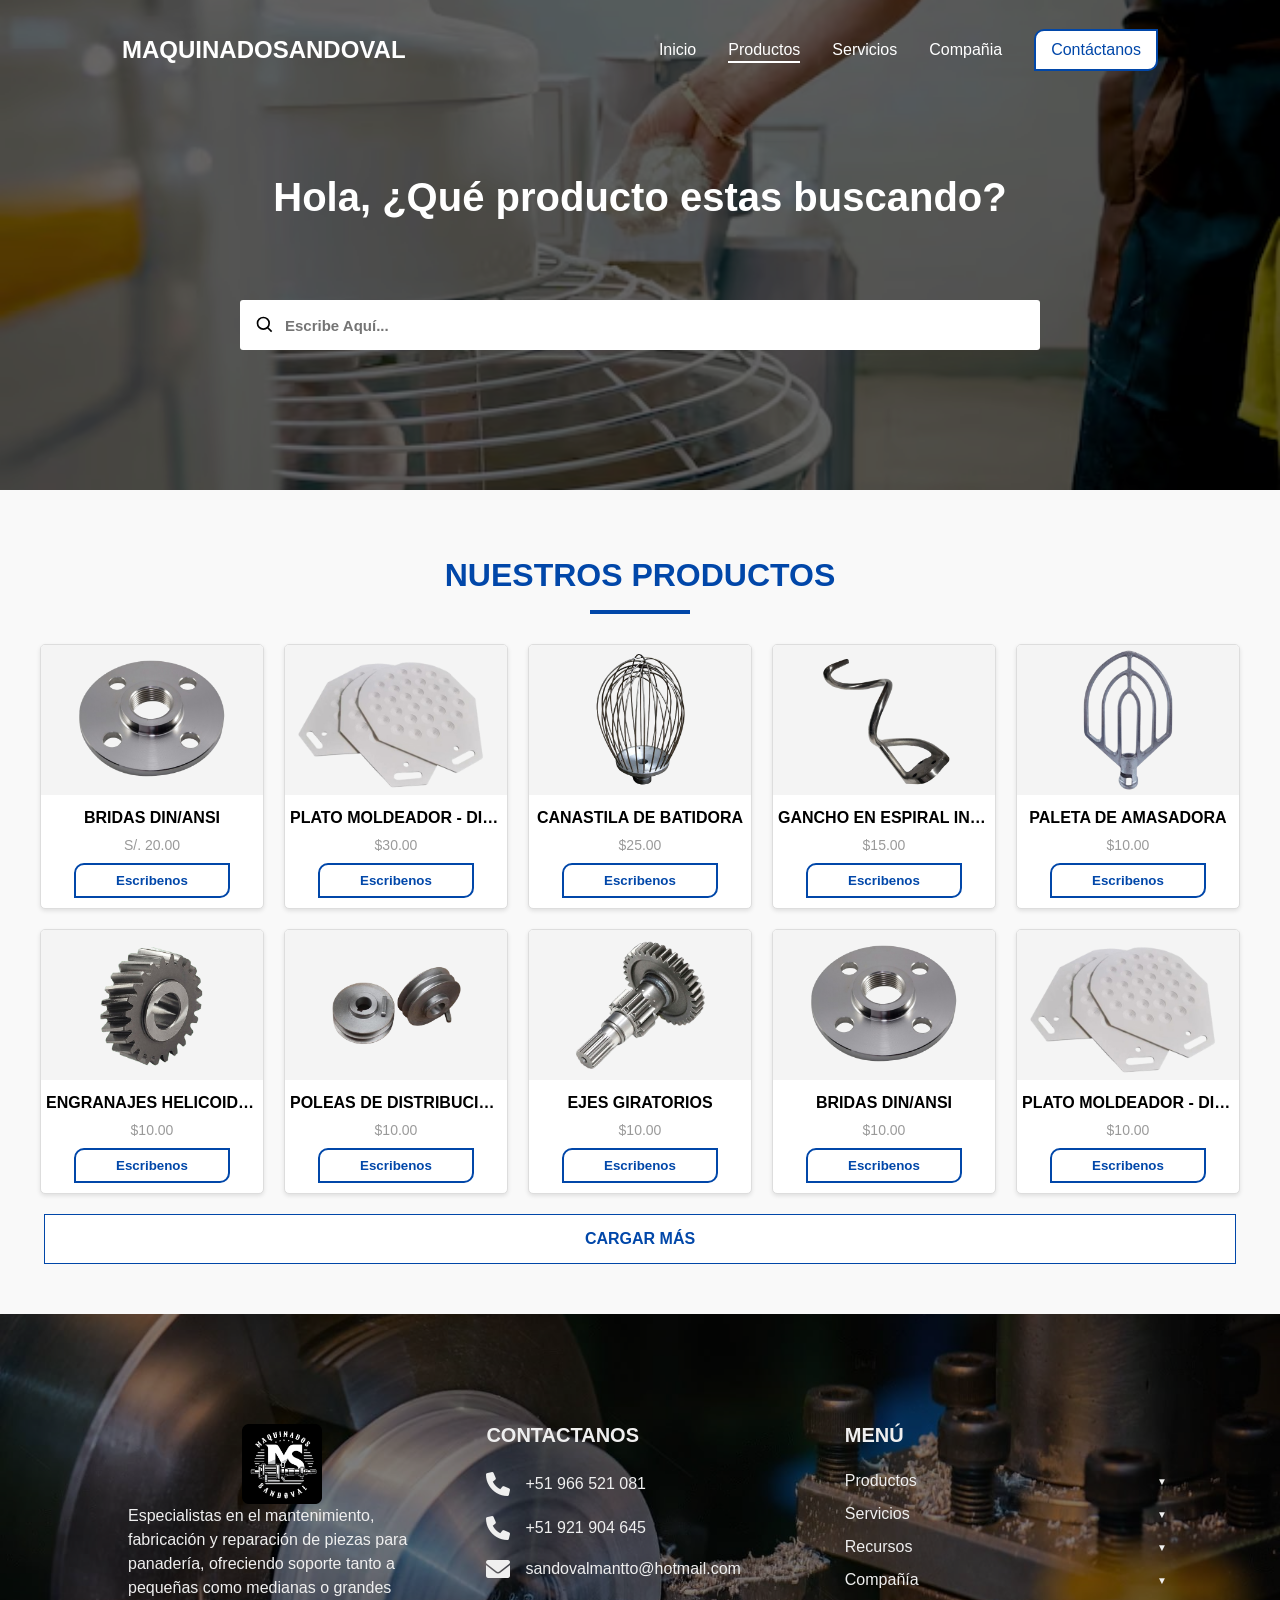
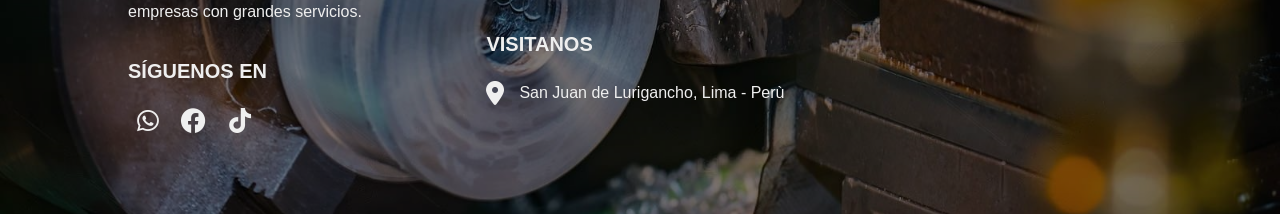
<file: productos.html>
<!DOCTYPE html>
<html lang="es">

<head>
  <meta charset="UTF-8">
  <meta name="viewport" content="width=device-width, initial-scale=1.0">
  <title>Productos | GrupoSandovalPerú</title>
  <link rel="stylesheet" href="https://cdnjs.cloudflare.com/ajax/libs/font-awesome/6.0.0-beta3/css/all.min.css">
  <link rel="stylesheet" href="styles/productos.css">
  <link rel="icon" href="img/MAQUINADOS LOGO.png" type="image/x-icon">
</head>

<body>

  <section class="cta">
    <div class="cta-overlay"></div>

    <header class="header">
      <nav class="navbar">
        <h1 class="logo">MAQUINADOSANDOVAL</h1>
        <label class="labe_maquinado" for="menu_maquinado">
          <svg xmlns="http://www.w3.org/2000/svg" width="35" height="35" fill="currentColor" class="list_icon"
            viewBox="0 0 16 16">
            <path fill-rule="evenodd"
              d="M2.5 12a.5.5 0 0 1 .5-.5h10a.5.5 0 0 1 0 1H3a.5.5 0 0 1-.5-.5zm0-4a.5.5 0 0 1 .5-.5h10a.5.5 0 0 1 0 1H3a.5.5 0 0 1-.5-.5zm0-4a.5.5 0 0 1 .5-.5h10a.5.5 0 0 1 0 1H3a.5.5 0 0 1-.5-.5z" />
          </svg>
        </label>

        <input class="menu_maquinado" type="checkbox" id="menu_maquinado">

        <ul class="ul_links">
          <li class="li_links"><a href="index.html" class="link">Inicio</a></li>
          <li class="li_links"><a href="productos.html" class="link active">Productos</a></li>
          <li class="li_links"><a href="sevicios.html" class="link">Servicios</a></li>
          <li class="li_links"><a href="Compañia.html" class="link">Compañia</a></li>
          <a href="contactanos.html" class="boton-contac">Contáctanos</a>
        </ul>
      </nav>

      <h1 class="sub-tittle">Hola, ¿Qué producto estas buscando?</h1>


      <div class="header-dir">
        <form action="/buscar.html" method="GET" class="search-bar">
          <svg xmlns="http://www.w3.org/2000/svg" viewBox="0 0 24 24" class="search-icon">
            <circle cx="10" cy="10" r="7" stroke="currentColor" stroke-width="2" fill="none" />
            <line x1="15" y1="15" x2="20" y2="20" stroke="currentColor" stroke-width="2" />
          </svg>
          </button>
          <input type="text" name="q" placeholder="Escribe Aquí..." class="search-input" />
        </form>
      </div>
    </header>
  </section>

  <div class="personal-txt">

    <h2>Nuestros Productos</h2>
    <hr>

  </div>

  <section class="products">
    <div class="product-grid">
      <div class="product-card">
        <img src="img/img1.png" alt="Producto 1" />
        <h3>Bridas DIN/ANSI</h3>
        <p class="price">S/. 20.00</p>
        <a href="contactanos.html"><button class="product-btn">Escribenos</button></a>
      </div>
      <div class="product-card">
        <img src="img/img2.png" alt="Producto 2" />
        <h3>Plato Moldeador - Divisora</h3>
        <p class="price">$30.00</p>
        <a href="contactanos.html"><button class="product-btn">Escribenos</button></a>
      </div>
      <div class="product-card">
        <img src="img/img3.png" alt="Producto 3" />
        <h3>Canastila de Batidora</h3>
        <p class="price">$25.00</p>
        <a href="contactanos.html"><button class="product-btn">Escribenos</button></a>
      </div>
      <div class="product-card">
        <img src="img/img4.png" alt="Producto 4" />
        <h3>Gancho en Espiral Inoxidable</h3>
        <p class="price">$15.00</p>
        <a href="contactanos.html"><button class="product-btn">Escribenos</button></a>
      </div>
      <div class="product-card">
        <img src="img/img5.png" alt="Producto 5" />
        <h3>Paleta de Amasadora</h3>
        <p class="price">$10.00</p>
        <a href="contactanos.html"><button class="product-btn">Escribenos</button></a>
      </div>
      <div class="product-card">
        <img src="img/img6.png" alt="Producto 5" />
        <h3>Engranajes Helicoidales Metricos</h3>
        <p class="price">$10.00</p>
        <a href="contactanos.html"><button class="product-btn">Escribenos</button></a>
      </div>
      <div class="product-card">
        <img src="img/img7.png" alt="Producto 5" />
        <h3>Poleas de distribucion</h3>
        <p class="price">$10.00</p>
        <a href="contactanos.html"><button class="product-btn">Escribenos</button></a>
      </div>
      <div class="product-card">
        <img src="img/img8.png" alt="Producto 5" />
        <h3>Ejes Giratorios</h3>
        <p class="price">$10.00</p>
        <a href="contactanos.html"><button class="product-btn">Escribenos</button></a>
      </div>
      <div class="product-card">
        <img src="img/img1.png" alt="Producto 5" />
        <h3>Bridas DIN/ANSI</h3>
        <p class="price">$10.00</p>
        <a href="contactanos.html"><button class="product-btn">Escribenos</button></a>
      </div>
      <div class="product-card">
        <img src="img/img2.png" alt="Producto 5" />
        <h3>Plato Moldeador - Divisora</h3>
        <p class="price">$10.00</p>
        <a href="contactanos.html"><button class="product-btn">Escribenos</button></a>
      </div>
      <div class="product-card">
        <img src="img/img2.png" alt="Producto 5" />
        <h3>PRODUCTO 5</h3>
        <p class="price">$10.00</p>
        <a href="contactanos.html"><button class="product-btn">Escribenos</button></a>
      </div>
      <div class="product-card">
        <img src="img/img2.png" alt="Producto 5" />
        <h3>PRODUCTO 5</h3>
        <p class="price">$10.00</p>
        <a href="contactanos.html"><button class="product-btn">Escribenos</button></a>
      </div>
      <div class="product-card">
        <img src="img/img2.png" alt="Producto 5" />
        <h3>PRODUCTO 5</h3>
        <p class="price">$10.00</p>
        <a href="contactanos.html"><button class="product-btn">Escribenos</button></a>
      </div>
      <div class="product-card">
        <img src="img/img2.png" alt="Producto 5" />
        <h3>PRODUCTO 5</h3>
        <p class="price">$10.00</p>
        <a href="contactanos.html"><button class="product-btn">Escribenos</button></a>
      </div>
      <div class="product-card">
        <img src="img/img2.png" alt="Producto 5" />
        <h3>PRODUCTO 5</h3>
        <p class="price">$10.00</p>
        <a href="contactanos.html"><button class="product-btn">Escribenos</button></a>
      </div>
      <div class="product-card">
        <img src="img/img2.png" alt="Producto 5" />
        <h3>PRODUCTO 5</h3>
        <p class="price">$10.00</p>
        <a href="contactanos.html"><button class="product-btn">Escribenos</button></a>
      </div>
      <div class="product-card">
        <img src="img/img2.png" alt="Producto 5" />
        <h3>PRODUCTO 5</h3>
        <p class="price">$10.00</p>
        <a href="contactanos.html"><button class="product-btn">Escribenos</button></a>
      </div>
      <div class="product-card">
        <img src="img/img2.png" alt="Producto 5" />
        <h3>PRODUCTO 5</h3>
        <p class="price">$10.00</p>
        <a href="contactanos.html"><button class="product-btn">Escribenos</button></a>
      </div>
      <div class="product-card">
        <img src="img/img2.png" alt="Producto 5" />
        <h3>PRODUCTO 5</h3>
        <p class="price">$10.00</p>
        <a href="contactanos.html"><button class="product-btn">Escribenos</button></a>
      </div>
      <div class="product-card">
        <img src="img/img2.png" alt="Producto 5" />
        <h3>PRODUCTO 5</h3>
        <p class="price">$10.00</p>
        <a href="contactanos.html"><button class="product-btn">Escribenos</button></a>
      </div>
      <div class="product-card">
        <img src="img/img2.png" alt="Producto 5" />
        <h3>PRODUCTO 5</h3>
        <p class="price">$10.00</p>
        <a href="contactanos.html"><button class="product-btn">Escribenos</button></a>
      </div>
      <div class="product-card">
        <img src="img/img2.png" alt="Producto 5" />
        <h3>PRODUCTO 5</h3>
        <p class="price">$10.00</p>
        <a href="contactanos.html"><button class="product-btn">Escribenos</button></a>
      </div>
      <div class="product-card">
        <img src="img/img2.png" alt="Producto 5" />
        <h3>PRODUCTO 5</h3>
        <p class="price">$10.00</p>
        <a href="contactanos.html"><button class="product-btn">Escribenos</button></a>
      </div>
      <div class="product-card">
        <img src="img/img2.png" alt="Producto 5" />
        <h3>PRODUCTO 5</h3>
        <p class="price">$10.00</p>
        <a href="contactanos.html"><button class="product-btn">Escribenos</button></a>
      </div>
      <div class="product-card">
        <img src="img/img2.png" alt="Producto 5" />
        <h3>PRODUCTO 5</h3>
        <p class="price">$10.00</p>
        <a href="contactanos.html"><button class="product-btn">Escribenos</button></a>
      </div>
      <div class="product-card">
        <img src="img/img2.png" alt="Producto 5" />
        <h3>PRODUCTO 5</h3>
        <p class="price">$10.00</p>
        <a href="contactanos.html"><button class="product-btn">Escribenos</button></a>
      </div>
      <div class="product-card">
        <img src="img/img2.png" alt="Producto 5" />
        <h3>PRODUCTO 5</h3>
        <p class="price">$10.00</p>
        <a href="contactanos.html"><button class="product-btn">Escribenos</button></a>
      </div>
      <div class="product-card">
        <img src="img/img2.png" alt="Producto 5" />
        <h3>PRODUCTO 5</h3>
        <p class="price">$10.00</p>
        <a href="contactanos.html"><button class="product-btn">Escribenos</button></a>
      </div>
      <div class="product-card">
        <img src="img/img2.png" alt="Producto 5" />
        <h3>PRODUCTO 5</h3>
        <p class="price">$10.00</p>
        <a href="contactanos.html"><button class="product-btn">Escribenos</button></a>
      </div>
      <div class="product-card">
        <img src="img/img2.png" alt="Producto 5" />
        <h3>PRODUCTO 5</h3>
        <p class="price">$10.00</p>
        <a href="contactanos.html"><button class="product-btn">Escribenos</button></a>
      </div>
    </div>
    <button id="loadMoreBtn" class="load-more">Cargar Más</button>
  </section>


  <footer
    style="background: url(img/Qq5Ym0VVVIi3F0szWEUZ6-transformed.jpeg) no-repeat center center; background-size: cover;">
    <div class="container-center">
      <div class="left">
        <div style="width: 100%; text-align: center;">
          <img src="img/MAQUINADOS LOGO.png" alt="Logo"
            style="max-width: 80px; display: inline-block; vertical-align: middle;">
        </div>
        <p style="font-family: Arial; font-size: 16px; line-height: 1.5;">Especialistas en el mantenimiento, fabricación
          y reparación de piezas para panadería,
          ofreciendo soporte tanto a pequeñas como medianas o grandes empresas con grandes servicios.</p> <br> <br>
        <h1>SÍGUENOS EN</h1>
        <div class="social-icons">
          <a href="https://wa.me/51966521081" target="_blank" rel="noopener noreferrer"><i
              class="fab fa-whatsapp fa-2x"></i></a>
          <a href="https://www.facebook.com/maquinados.sandoval" target="_blank" rel="noopener noreferrer"><i
              class="fab fa-facebook fa-2x"></i></a>
          <a href="#"><i class="fab fa-tiktok fa-2x"></i></a>
        </div>
      </div>
      <div class="center">
        <h1>CONTACTANOS</h1>
        <div class="contact-info">
          <div class="contact-item">
            <i class="fas fa-phone fa-2x"></i>
            <span>+51 966 521 081</span>
          </div>
          <div class="contact-item">
            <i class="fas fa-phone fa-2x"></i>
            <span>+51 921 904 645</span>
          </div>
          <div class="contact-item">
            <i style="margin-top: -35px;" class="fas fa-envelope fa-2x"></i>
            <span style="margin-bottom: 35px;">sandovalmantto@hotmail.com</span>
          </div>
        </div>
        <h1>VISITANOS</h1>
        <div class="visit-info">
          <i class="fas fa-map-marker-alt fa-2x"></i>
          <span>San Juan de Lurigancho, Lima - Perù</span>
        </div>
      </div>
      <div class="right">
        <h1>MENÚ</h1>
        <div class="menu">
          <a href="productos.html">Productos</a>
          <a href="sevicios.html">Servicios</a>
          <a href="contactanos.html">Recursos</a>
          <a href="Compañia.html">Compañía</a>
        </div>
      </div>
    </div>
  </footer>

  <script>
    // Configuracion de Buscador
    document.addEventListener("DOMContentLoaded", () => {
      const searchInput = document.querySelector(".search-input");
      const productCards = document.querySelectorAll(".product-card");

      // Evento para filtrar productos al escribir en el campo de búsqueda
      searchInput.addEventListener("input", () => {
        const query = searchInput.value.toLowerCase(); // Convertir la búsqueda a minúsculas
        productCards.forEach((card) => {
          const productName = card.querySelector("h3").textContent.toLowerCase(); // Nombre del producto
          const productPrice = card.querySelector(".price").textContent.toLowerCase(); // Precio del producto

          // Mostrar/ocultar tarjeta según coincidencia con el nombre o precio
          if (productName.includes(query) || productPrice.includes(query)) {
            card.style.display = "block";
          } else {
            card.style.display = "none";
          }
        });
      });
    });


    // Configuracion de boton "Cargar Mas"

    document.addEventListener("DOMContentLoaded", () => {
      const productCards = document.querySelectorAll(".product-card");
      const loadMoreBtn = document.getElementById("loadMoreBtn");

      let visibleRows = 2; // Cantidad inicial de filas visibles
      const cardsPerRow = 5; // Cantidad de tarjetas por fila

      // Ocultar todas las tarjetas excepto las primeras `visibleRows * cardsPerRow`
      const updateVisibleCards = () => {
        productCards.forEach((card, index) => {
          if (index < visibleRows * cardsPerRow) {
            card.style.display = "block";
          } else {
            card.style.display = "none";
          }
        });

        // Si no hay más tarjetas para mostrar, ocultar el botón
        if (visibleRows * cardsPerRow >= productCards.length) {
          loadMoreBtn.style.display = "none";
        }
      };

      // Evento del botón para cargar más filas
      loadMoreBtn.addEventListener("click", () => {
        visibleRows += 2; // Incrementar filas visibles en 2
        updateVisibleCards();
      });

      // Actualizar visibilidad inicial
      updateVisibleCards();
    });

  </script>

</body>

</html>
</file>
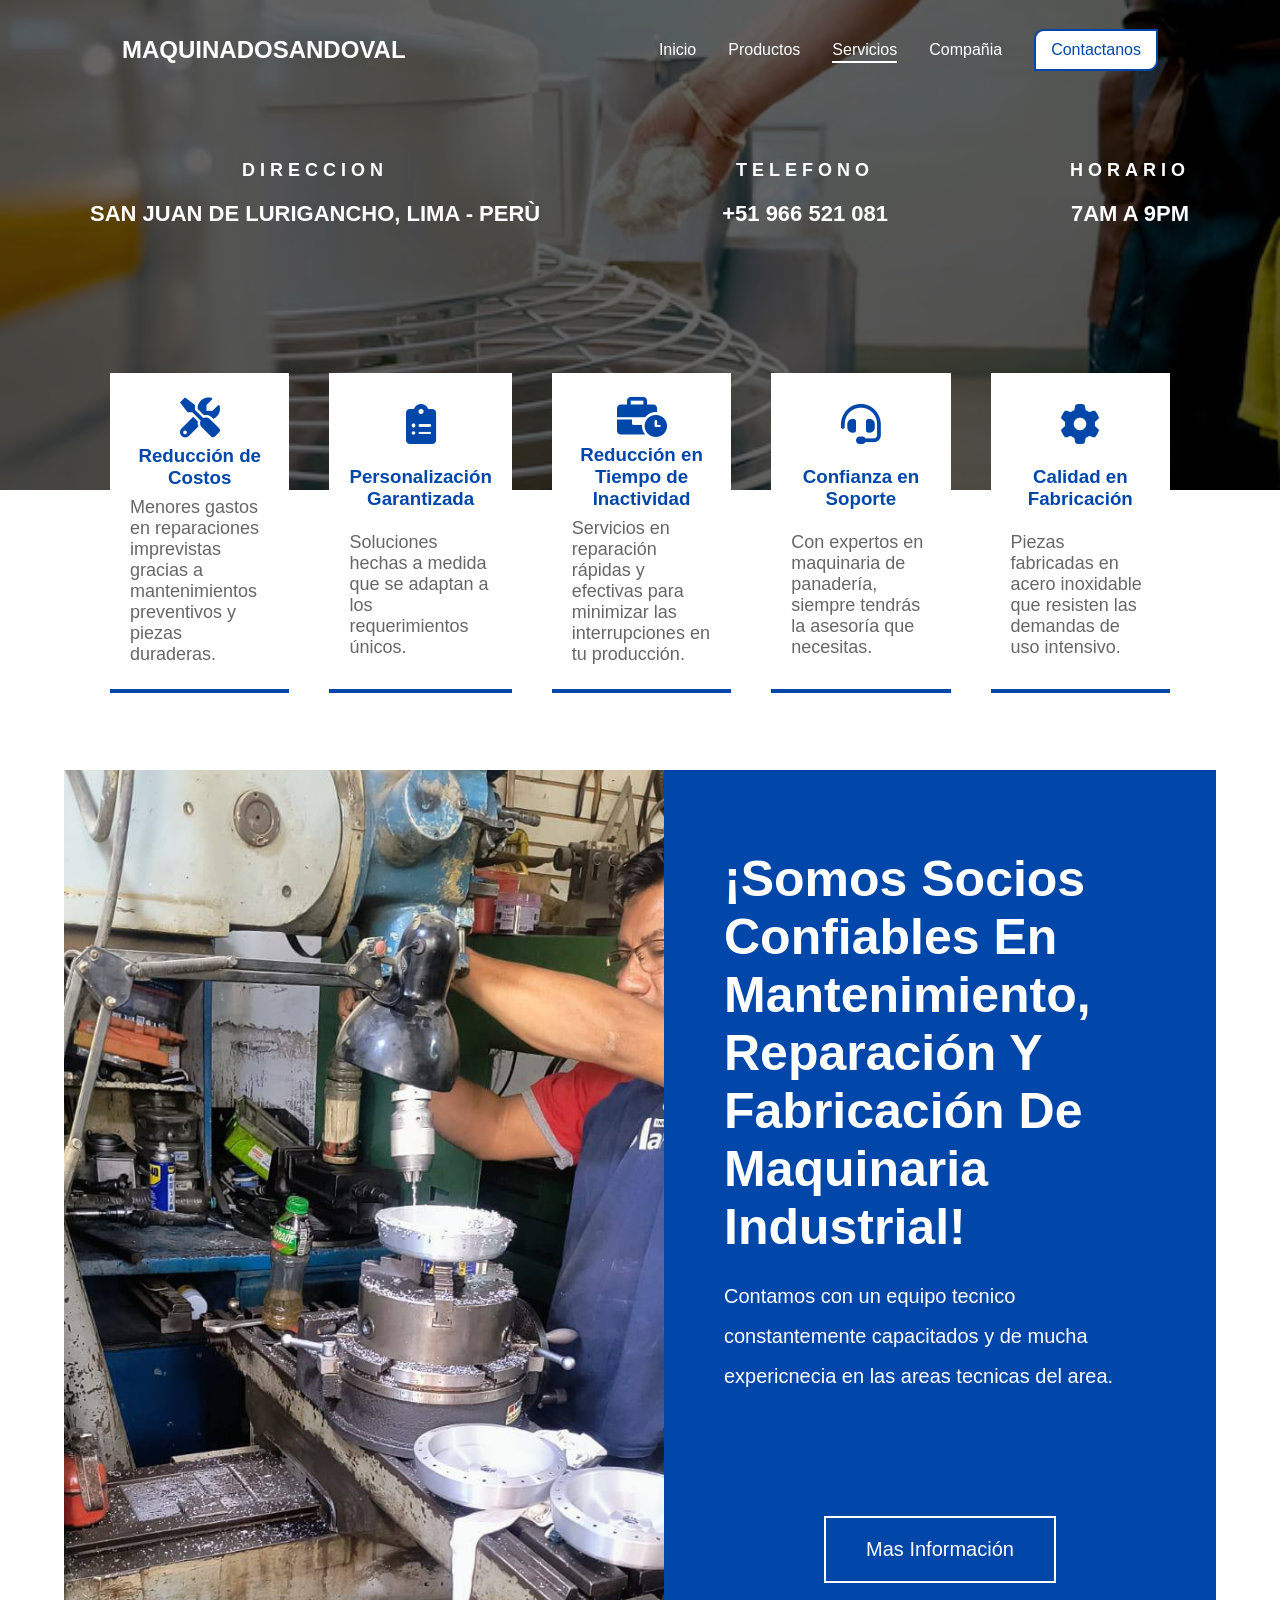
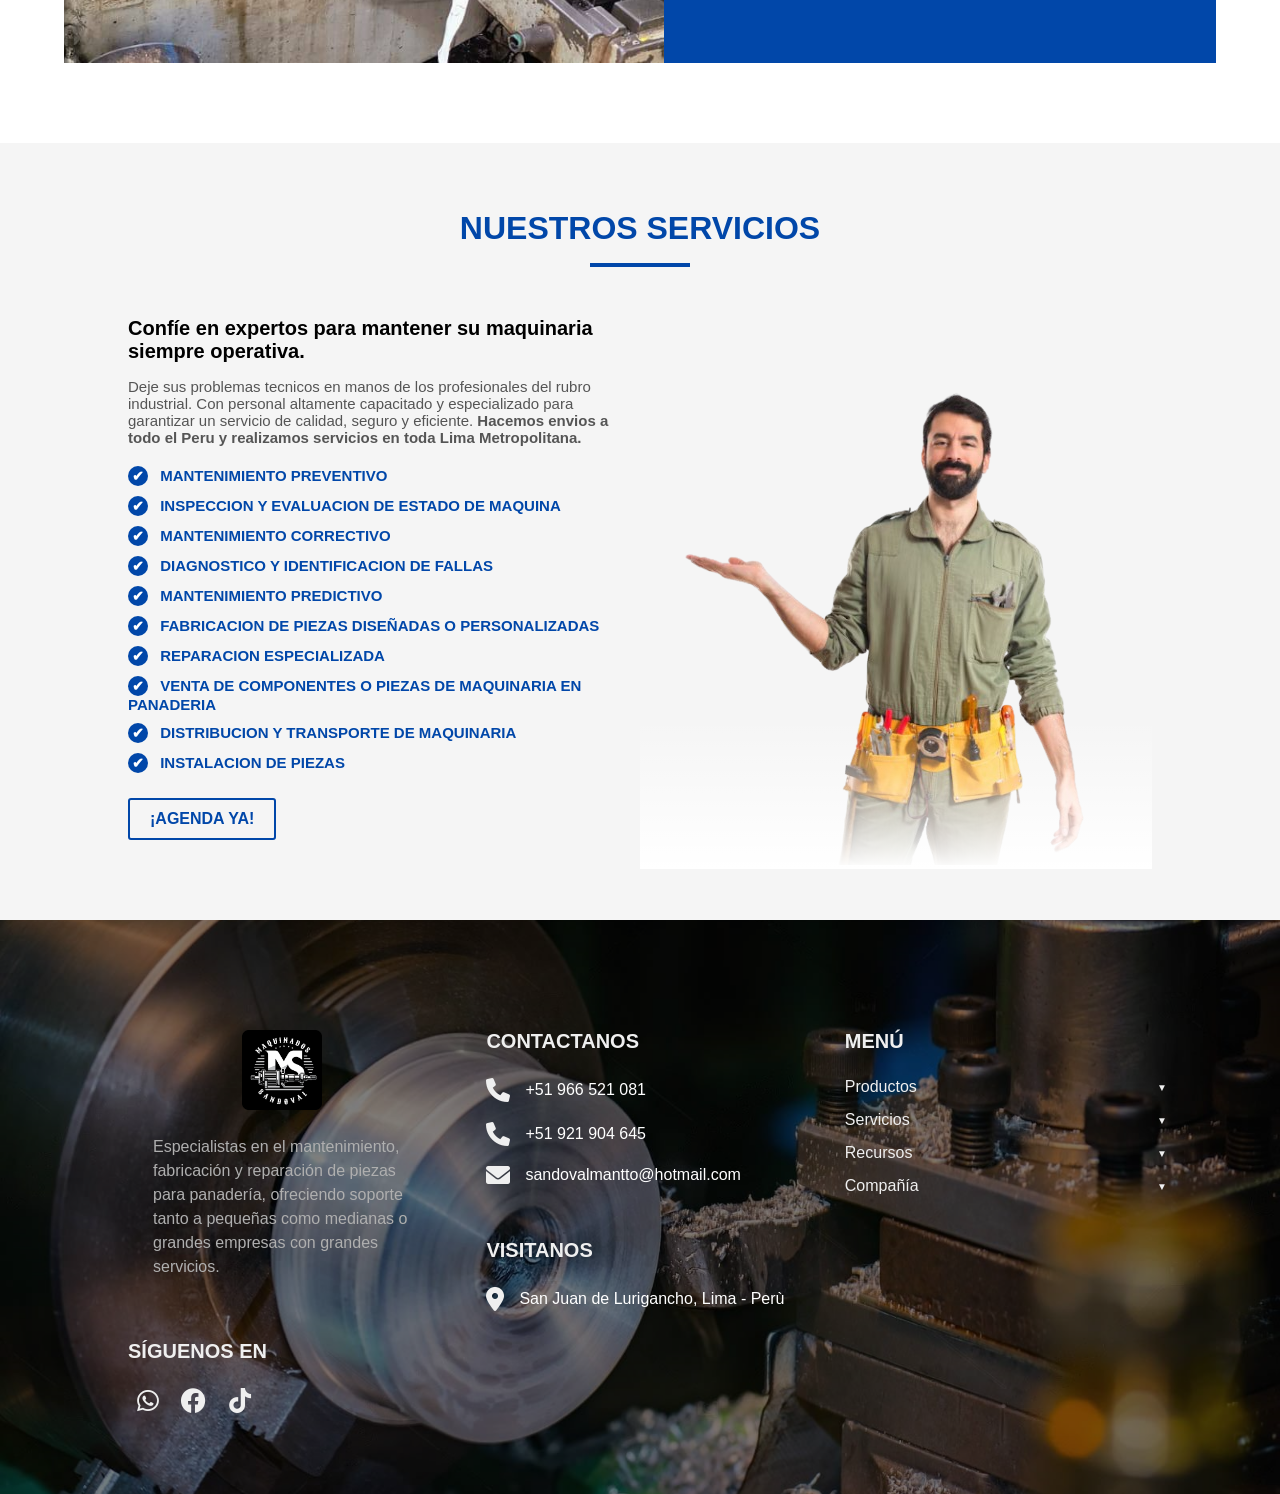
<file: sevicios.html>
<!DOCTYPE html>
<html lang="es">

<head>
  <meta charset="UTF-8">
  <meta name="viewport" content="width=device-width, initial-scale=1.0">
  <title>Servicios | GrupoSandovalPerú</title>
  <link rel="stylesheet" href="https://cdnjs.cloudflare.com/ajax/libs/font-awesome/6.0.0-beta3/css/all.min.css">
  <link rel="stylesheet" href="styles/servicios.css">
  <link rel="icon" href="img/MAQUINADOS LOGO.png" type="image/x-icon">
</head>

<body>
  <section class="cta">
    <div class="cta-overlay"></div>
    <header class="header">
      <nav class="navbar">
        <h1 class="logo">MAQUINADOSANDOVAL</h1>

        <label class="labe_maquinado" for="menu_maquinado">
          <svg xmlns="http://www.w3.org/2000/svg" width="35" height="35" fill="currentColor" class="list_icon"
            viewBox="0 0 16 16">
            <path fill-rule="evenodd"
              d="M2.5 12a.5.5 0 0 1 .5-.5h10a.5.5 0 0 1 0 1H3a.5.5 0 0 1-.5-.5zm0-4a.5.5 0 0 1 .5-.5h10a.5.5 0 0 1 0 1H3a.5.5 0 0 1-.5-.5zm0-4a.5.5 0 0 1 .5-.5h10a.5.5 0 0 1 0 1H3a.5.5 0 0 1-.5-.5z" />
          </svg>
        </label>

        <input class="menu_maquinado" type="checkbox" name="" id="menu_maquinado">

        <ul class="ul_links">
          <li class="li_links">
            <a href="index.html" class="link">Inicio</a>
          </li>
          <li class="li_links">
            <a href="productos.html" class="link">Productos</a>
          </li>
          <li class="li_links">
            <a href="sevicios.html" class="link active">Servicios</a>
          </li>
          <li class="li_links">
            <a href="Compañia.html" class="link">Compañia</a>
          </li>
          <a href="contactanos.html" class="boton-contac">Contactanos</a>
        </ul>
      </nav>
      <div class="header-dir">
        <div style="text-transform: uppercase;" class="dir">
          <h3 style="letter-spacing: 5px;">Direccion</h3>
          <p>San Juan de Lurigancho, Lima - Perù</p>
        </div>
        <div style="text-transform: uppercase;" class="dir">
          <h3 style="letter-spacing: 5px;">Telefono</h3>
          <p>+51 966 521 081</p>
        </div>
        <div style="text-transform: uppercase;" class="dir">
          <h3 style="letter-spacing: 5px;">Horario</h3>
          <p>7am a 9pm</p>
        </div>
      </div>

      <div class="target-1">
        <div class="card1">
          <i class="fas fa-tools" style="font-size: 40px; color: #0147a9;"></i>
          <h3>Reducción de Costos</h3>
          <p>Menores gastos en reparaciones imprevistas gracias a mantenimientos preventivos y piezas duraderas.</p>
        </div>

        <div class="card1">
          <i class="fa-solid fa-clipboard-list" style="font-size: 40px; color: #0147a9;"></i>
          <h3>Personalización Garantizada</h3>
          <p>Soluciones hechas a medida que se adaptan a los requerimientos únicos.</p>
        </div>

        <div class="card1">
          <i class="fa-solid fa-business-time" style="font-size: 40px; color: #0147a9;"></i>
          <h3>Reducción en Tiempo de Inactividad</h3>
          <p>Servicios en reparación rápidas y efectivas para minimizar las interrupciones en tu producción.</p>
        </div>

        <div class="card1">
          <i class="fas fa-headset" style="font-size: 40px; color: #0147a9;"></i>
          <h3>Confianza en Soporte</h3>
          <p>Con expertos en maquinaria de panadería, siempre tendrás la asesoría que necesitas.</p>
        </div>

        <div class="card1">
          <i class="fas fa-cog fa-spin" style="font-size: 40px; color: #0147a9;"></i>
          <h3>Calidad en Fabricación</h3>
          <p>Piezas fabricadas en acero inoxidable que resisten las demandas de uso intensivo.</p>
        </div>
      </div>

    </header>
  </section>

  <section class="personal container">

    <div class="etiquet">
      <div class="img-eti">
        <img src="img/trabajador.jpg">
      </div>
      <div class="tex">
        <h1>¡somos socios confiables en mantenimiento, reparación y fabricación de maquinaria industrial!</h1>
        <p>Contamos con un equipo tecnico constantemente capacitados y de mucha expericnecia en las areas tecnicas del
          area.</p>
        <a href="contactanos.html"><button>Mas Información</button></a>
      </div>
    </div>
  </section>

  <section class="service">

    <div class="personal-tittle">

      <h2>Nuestros Servicios</h2>
      <hr>

    </div>

    <div class="servicios-section">
      <div class="servicios-texto">
        <h3>Confíe en expertos para mantener su maquinaria siempre operativa.</h3>
        <p>Deje sus problemas tecnicos en manos de los profesionales del rubro industrial. Con personal altamente
          capacitado y especializado para garantizar un servicio de calidad, seguro y eficiente.
          <strong>Hacemos envios a todo el Peru y realizamos servicios en toda Lima Metropolitana.</strong>
        </p>

        <ul>
          <li><span class="check-circle"></span> Mantenimiento Preventivo</li>
          <li><span class="check-circle"></span> Inspeccion y Evaluacion de Estado de Maquina</li>
          <li><span class="check-circle"></span> Mantenimiento Correctivo</li>
          <li><span class="check-circle"></span> Diagnostico y Identificacion de Fallas</li>
          <li><span class="check-circle"></span> Mantenimiento Predictivo</li>
          <li><span class="check-circle"></span> Fabricacion de piezas diseñadas o personalizadas</li>
          <li><span class="check-circle"></span> Reparacion Especializada</li>
          <li><span class="check-circle"></span> Venta de Componentes o Piezas de Maquinaria en Panaderia</li>
          <li><span class="check-circle"></span> Distribucion y transporte de maquinaria</li>
          <li><span class="check-circle"></span> Instalacion de Piezas</li>
        </ul>

        <a href="contactanos.html" class="boton">¡AGENDA YA!</a>
      </div>
      <div class="servicios-imagen">
        <img src="img/tecnico.png" alt="Tecnico señalando">
      </div>
    </div>

  </section>

  <footer
    style="background: url(img/Qq5Ym0VVVIi3F0szWEUZ6-transformed.jpeg) no-repeat center center; background-size: cover;">
    <div class="container-center">
      <div class="left">
        <div style="width: 100%; text-align: center;">
          <img src="img/MAQUINADOS LOGO.png" alt="Logo"
            style="max-width: 80px; display: inline-block; vertical-align: middle;">
        </div>
        <p style="font-family: Arial; font-size: 16px; line-height: 1.5;">Especialistas en el mantenimiento, fabricación
          y reparación de piezas para panadería,
          ofreciendo soporte tanto a pequeñas como medianas o grandes empresas con grandes servicios.</p> <br> <br>
        <h1>SÍGUENOS EN</h1>
        <div class="social-icons">
          <a href="https://wa.me/51966521081" target="_blank" rel="noopener noreferrer"><i
              class="fab fa-whatsapp fa-2x"></i></a>
          <a href="https://www.facebook.com/maquinados.sandoval" target="_blank" rel="noopener noreferrer"><i
              class="fab fa-facebook fa-2x"></i></a>
          <a href="#"><i class="fab fa-tiktok fa-2x"></i></a>
        </div>
      </div>
      <div class="center">
        <h1>CONTACTANOS</h1>
        <div class="contact-info">
          <div class="contact-item">
            <i class="fas fa-phone fa-2x"></i>
            <span>+51 966 521 081</span>
          </div>
          <div class="contact-item">
            <i class="fas fa-phone fa-2x"></i>
            <span>+51 921 904 645</span>
          </div>
          <div class="contact-item">
            <i style="margin-top: -35px;" class="fas fa-envelope fa-2x"></i>
            <span style="margin-bottom: 35px;">sandovalmantto@hotmail.com</span>
          </div>
        </div>
        <h1>VISITANOS</h1>
        <div class="visit-info">
          <i class="fas fa-map-marker-alt fa-2x"></i>
          <span>San Juan de Lurigancho, Lima - Perù</span>
        </div>
      </div>
      <div class="right">
        <h1>MENÚ</h1>
        <div class="menu">
          <a href="productos.html">Productos</a>
          <a href="sevicios.html">Servicios</a>
          <a href="contactanos.html">Recursos</a>
          <a href="Compañia.html">Compañía</a>
        </div>
      </div>
    </div>
  </footer>

</body>

</html>
</file>
<file: styles/productos.css>
* {
  margin: 0;
  padding: 0;
  box-sizing: border-box;
}
body {
  background-color: #333;
  font-family: Arial, sans-serif;
}
a {
  text-decoration: none;
}
ol, ul {
  list-style: none;
}
.header {
  height: 80px;
  margin: -250px 0 250px 0;
}
.navbar {
  height: 100%;
  display: flex;
  justify-content: space-between;
  align-items: center;
  flex-wrap: wrap;
  padding: 0 2rem;
}

.menu_maquinado {
  display: none;
}
.menu_maquinado:checked + .ul_links {
  height: calc(85vh - 85px);
}
.logo {
  color: hwb(0 100% 0%);
  font-size: 24px;
  font-weight: 800;
  text-transform: uppercase;
}
.list_icon {
  color: #ffff;
  cursor: pointer;
}
.ul_links {
  width: 100%;
  position: absolute;
  top: 80px;
  left: 0;
  height: 0;
  overflow: hidden;
  display: flex;
  flex-direction: column;
  justify-content: center;
  align-items: center;
  gap: 3rem;
  transition: all .3s;
}
.link {
  color: #ffff;
  font-size: 22px;
  position: relative;
  padding-bottom: 5px;
}
.boton-contac {
  background-color: #ffff;
  color: #0147a9;
  border: 2px solid #0147a9;
  padding: 10px 15px;
  border-top-left-radius: 10px;
  border-bottom-right-radius: 10px;
}
.boton-contac:hover {
  transition-duration: 0.7s;
  background-color: #0147a9;
  color: #ffff;
  cursor: pointer;
}

/* Animación para las opciones del menú */
.link::after {
  content: '';
  position: absolute;
  width: 100%;
  height: 2px;
  background: #fff;
  left: 0;
  bottom: 0;
  transform: scaleX(0);
  transform-origin: bottom right;
  transition: transform 0.3s ease-out;
}

.link:hover::after,
.active::after {
  transform: scaleX(1);
  transform-origin: bottom left;
}

@media (min-width: 900px) {
 
  .labe_maquinado {
    display: none;
  }
  .ul_links {
    position: static;
    width: auto;
    height: auto;
    flex-direction: row;
    gap: 2rem;
  }
  .link {
    font-size: 16px;
    transition: all .3s;
  }
}

@media (max-width: 900px) {

  .ul_links .li_links:first-child{
    margin-top: 80px;
  }

.ul_links{
  position: fixed;
  top: 85px;
  left: 0;

  width: 100%;
  height: 0;

  overflow: hidden;

  display: flex;
  flex-direction: column;
  justify-content: flex-start;
  align-items: center;

  gap: 4.5rem;

  background-color: #0147a9;

  transition: height .3s ease;
  }
  .menu_maquinado:checked + .ul_links{
  height:calc(100vh - 80px);
  }
}

  /* ------------------------------------------------------------------------------------------------------- */
  .cta {
    position: relative;
    padding: 260px 90px 150px 90px;
    background: url(../img/backgraund.png) no-repeat center center;
    background-size: cover;
    background-clip: border-box;
    overflow: hidden;
  }
  
  .cta-overlay {
    position: absolute;
    top: 0;
    left: 0;
    width: 100%;
    height: 100%;
    background-color: rgba(0, 0, 0, 0.6); /* azul con opacidad */
    z-index: 1;
  }
  
  .cta-content {
    text-align: center;
    position: relative;
    z-index: 2;
  }
  
  .header {
    position: relative;
    z-index: 3; /* Encima de la opacidad también */
  }
  
  .cta h2 {
    font-size: 3em;
    letter-spacing: 3px;
    color: #fff;
    font-weight: 700;
  }
  
  .cta p {
    color: #fff;
    font-size: 19px;
    margin: 20px 0;
    font-weight: bold;
  }
  
  .cta button {
    font-size: 16px;
    font-weight: bold;
    /* padding: 10px; */
    border: 1px solid #0147a9;
    background-color: #0147a9;
    color: #fff;
    cursor: pointer;
    border-radius: 4px;
  }

  @media (max-width: 900px) {
    .navbar{
      border-bottom: 2px solid #0147a9;
      padding: 0;
    }

    .logo {
      margin: 5px;
      font-size: 22px;
      font-weight: 600;
    }

    .cta {
      padding: 260px 30px 150px 30px;
    }

    .li_links {
      padding: 10px 15px;
    }
  }

  @media (main-width: 1600px) {
    .navbar{ 
      padding: 0;
    }

    .logo {
      margin: 5px;
      font-size: 22px;
      font-weight: 600;
    }

    .cta {
      padding: 260px 30px 150px 30px;
    }
  }

    /* ------------------------------------------------------------------------------------------------------- */
    .sub-tittle{
      color: white;
      font-size: 40px;
      text-align: center;
      padding: 85px 0 80px 0;
    }

    .header-dir {
      display: flex;
      justify-content: center;
      align-items: center;
    }

    .search-bar {
      background-color: #fff;
      display: flex;
      align-items: center;
      border-radius: 3px;
      overflow: hidden;
      max-width: 800px;
      width: 100%;
      height: 50px;
    }
    
    .search-input {
      color: rgba(0, 0, 0, 0.3);
      font-weight: bold;
      font-size: 15px;
      flex: 1;
      padding: 10px;
      border: none;
      outline: none;
    }
    
    .search-button {
      padding: 20px 20px;
      background-color: #0147a9;
      border: none;
      display: flex;
      align-items: center;
      justify-content: center;
    }
    
    .search-button:hover {
      background-color: #012d6d;
    }
    
    .search-icon {
      margin-left: 15px;
      width: 20px;
      height: 20px;
      color: black;
    } 
    
    @keyframes fadeIn {
  from {
    opacity: 0;
    transform: translateY(30px);
  }
  to {
    opacity: 1;
    transform: translateY(0);
  }
}

.header-dir {
  animation: fadeIn 1s ease-out;
}

.product-card {
  animation: fadeIn 1s ease-out;
}
    
/* ------------------------------------------------------------------------------------------------------- */

h2 {
  font-size: 2em;
  line-height: 70px;
  color: #0147a9;
  text-transform: uppercase;
  text-align: center;
}

hr {
  border: 2.5px solid #0147a9;
  width: 100px;
}

.personal-txt {
  padding-top: 50px;
  background-color: #f9f9f9;
  display: flex;
  flex-direction: column;
  align-items: center;
  text-align: center;
}

.products {
  padding: 30px;
  background-color: #f9f9f9;
  text-transform: uppercase;
}

.product-grid {
  display: grid;
  grid-template-columns: repeat(auto-fit, minmax(200px, 1fr));
  gap: 20px;
  max-width: 1200px;
  margin: auto;
}

.product-card {
  background-color: white;
  border: 1px solid #ddd;
  border-radius: 5px;
  overflow: hidden;
  text-align: center;
  box-shadow: 0 2px 4px rgba(0, 0, 0, 0.1);
  transition: transform 0.3s ease, box-shadow 0.3s ease;
}

.product-card img {
  width: 100%;
  height: 150px;
  object-fit: contain; /* Cambia cover por contain */
  background-color: #f4f4f4; /* Fondo para imágenes con bordes vacíos */
}

.product-card h3 {
    white-space: nowrap;
  overflow: hidden;
  text-overflow: ellipsis;
  padding: 10px 5px;
  font-size: 16px;
  font-weight: bold;
  color: black;
}

.product-card .price {
  font-size: 14px;
  color: hsla(0, 0%, 0%, 0.4);
  padding-bottom: 10px;
}

.product-btn{
  font-weight: bold;
  background: white;
  color: #0147a9;
  border: 2px solid #0147a9;
  border-top-left-radius: 10px;
  border-bottom-right-radius: 10px;
  cursor: pointer;
  padding: 8px 40px;
  margin-bottom: 10px;
}

.product-btn:hover {
  transition: 0.5s;
  background: #0147a9;
  color: white;
}

.product-card:hover {
  transform: scale(1.05);
  box-shadow: 0 4px 8px rgba(0, 0, 0, 0.2);
}

.load-more {
  font-weight: 900;
  text-transform: uppercase;
  padding: 15px 540px;
  font-size: 16px;
  background-color: #fff;
  color: #0147a9;
  border: 1px solid #0147a9;
  cursor: pointer;
  margin: 20px auto;
  display: block;
  transition: background-color 0.3s ease;
}

.load-more:hover {
  background-color: #0147a9;
  color: #fff;
}

@media (max-width:900px){

  .product-grid{
    grid-template-columns: repeat(2, 1fr);
  }

}

@media (max-width: 1200px) {
  .product-card img {
    height: 120px;
  }

  .product-card h3 {
    font-size: 14px;
  }

  .product-card .price {
    font-size: 12px;
  }
  .load-more {
    padding: 10px 50px;
  }
}


/* ------------------------------------------------------------------------------------------------------- */

footer {
  position: relative;
  background-size: cover;
  color: #efefef;
  padding: 80px 0;
  overflow: hidden;
}

footer::before {
  content: '';
  position: absolute;
  top: 0;
  left: 0;
  width: 100%;
  height: 100%;
  background: rgba(0, 0, 0, 0.5);
  z-index: 1;
}

footer .container-center {
  position: relative;
  z-index: 2;
  display: flex;
  justify-content: space-between;
  width: 80%;
  margin: 0 auto;
}

footer .left, 
footer .center, 
footer .right {
  margin-top: 30px;
  width: 30%;
  color: #efefef;
}

footer h1 {
  font-family: Arial, Helvetica, sans-serif;
  font-size: 20px;
  font-weight: bold;
  margin-bottom: 25px;
}

footer .social-icons a {
  margin: 0 9px;
  color: #efefef;
}

footer .social-icons i {
  font-size: 25px;
}

footer .contact-info .contact-item,
footer .visit-info {
  display: flex;
  align-items: center;
  margin-bottom: 20px;
}

footer .contact-info .contact-item i,
footer .visit-info i {
  margin-right: 15px;
  font-size: 24px;
}

footer .contact-info .contact-item span,
footer .visit-info span {
  font-family: Arial, Helvetica, sans-serif;
  font-size: 16px;
}

footer .menu a {
  font-family: Arial, Helvetica, sans-serif;
  display: block;
  margin: 15px 0;
  font-size: 16px;
  color: #efefef;
  text-decoration: none;
  position: relative;
}

footer .menu a::after {
  content: '▼';
  font-size: 10px;
  position: absolute;
  right: -15px;
  top: 50%;
  transform: translateY(-50%);
  color: #efefef;
}

footer .menu a:hover {
  color: #cecfc9;
}

@media (max-width: 800px) {
  footer .container-center {
    flex-direction: column;
    align-items: center;
  }

  footer .left, 
  footer .center, 
  footer .right {
    width: 100%;
    text-align: center;
    margin-bottom: 30px;
  }

  footer .menu a {
    text-align: left;
  }
}
</file>
<file: styles/servicios.css>
* {
  margin: 0;
  padding: 0;
  box-sizing: border-box;
}

body {
  background-color: white;
  font-family: Arial, sans-serif;
}

a {
  text-decoration: none;
}

ol,
ul {
  list-style: none;
}

.header {
  height: 80px;
  margin: -250px 0 250px 0;
}

.navbar {
  height: 100%;
  display: flex;
  justify-content: space-between;
  align-items: center;
  flex-wrap: wrap;
  padding: 0 2rem;
}

.menu_maquinado {
  display: none;
}

.menu_maquinado:checked+.ul_links {
  height: calc(85vh - 85px);
  background: #0147a9;
}

.logo {
  color: hwb(0 100% 0%);
  font-size: 24px;
  font-weight: 800;
  text-transform: uppercase;
}

.list_icon {
  color: #ffff;
  cursor: pointer;
}

.ul_links {
  width: 100%;
  position: absolute;
  top: 80px;
  left: 0;
  height: 0;
  overflow: hidden;
  display: flex;
  flex-direction: column;
  justify-content: center;
  align-items: center;
  gap: 3rem;
  transition: all .3s;
}
.link {
  color: #ffff;
  font-size: 22px;
  position: relative;
  padding-bottom: 5px;
}
.boton-contac {
  background-color: #ffff;
  color: #0147a9;
  border: 2px solid #0147a9;
  padding: 10px 15px;
  border-top-left-radius: 10px;
  border-bottom-right-radius: 10px;
}

.boton-contac:hover {
  transition-duration: 0.7s;
  background-color: #0147a9;
  color: #ffff;
  cursor: pointer;
}

/* Animación para las opciones del menú */
.link::after {
  content: '';
  position: absolute;
  width: 100%;
  height: 2px;
  background: #fff;
  left: 0;
  bottom: 0;
  transform: scaleX(0);
  transform-origin: bottom right;
  transition: transform 0.3s ease-out;
}

.link:hover::after,
.active::after {
  transform: scaleX(1);
  transform-origin: bottom left;
}

/* Medios responsivos */
@media (min-width: 900px) {
 
  .labe_maquinado {
    display: none;
  }
  .ul_links {
    position: static;
    width: auto;
    height: auto;
    flex-direction: row;
    gap: 2rem;
  }
  .link {
    font-size: 16px;
    transition: all .3s;
  }
}

@media (max-width: 900px) {

  .ul_links .li_links:first-child{
    margin-top: 80px;
  }

.ul_links{
  position: fixed;
  top: 85px;
  left: 0;
  z-index: 999;
  width: 100%;
  height: 0;

  overflow: hidden;

  display: flex;
  flex-direction: column;
  justify-content: flex-start;
  align-items: center;

  gap: 4.5rem;

  background-color: #0147a9;

  transition: height .3s ease;
  }
  .menu_maquinado:checked + .ul_links{
  height:calc(100vh - 80px);
  }
}


/* ------------------------------------------------------------------------------------------------------- */
.cta {
  position: relative;
  padding: 260px 90px 150px 90px;
  background: url(../img/backgraund.png) no-repeat center center;
  background-size: cover;
  background-clip: border-box;
}

.cta-overlay {
  position: absolute;
  top: 0;
  left: 0;
  width: 100%;
  height: 100%;
  background-color: rgba(0, 0, 0, 0.6);
  /* azul con opacidad */
  z-index: 1;
}

.cta-content {
  text-align: center;
  position: relative;
  z-index: 2;
}

.header {
  position: relative;
  z-index: 3;
  /* Encima de la opacidad también */
}

.cta h2 {
  font-size: 3em;
  letter-spacing: 3px;
  color: #fff;
  font-weight: 700;
}

.cta p {
  color: #fff;
  font-size: 19px;
  margin: 20px 0;
  font-weight: bold;
}

.cta button {
  font-size: 16px;
  font-weight: bold;
  padding: 10px;
  border: 1px solid #0147a9;
  background-color: #0147a9;
  color: #fff;
  cursor: pointer;
  border-radius: 4px;
}

.target-1 {
  display: flex;
  justify-content: center;
  gap: 40px;
  margin: 126px 20px;
}

.card1 {
  width: 300px;
  height: 320px;
  background-color: white;
  display: flex;
  flex-direction: column;
  /* <-- Cambio aquí */
  align-items: center;
  justify-content: space-around;
  /* Distribuye verticalmente */
  padding: 20px;
  /* Añade algo de espacio interno */
  border-bottom: 4px solid #0147a9;
  text-align: left;
}

.card1 h3 {
  color: #0147a9;
  text-align: center;
}

.card1 p {
  margin: 0;
  color: rgba(0, 0, 0, 0.6);
  font-size: 18px;
  font-weight: normal;
}

@media (max-width: 991px) {

  .target-1 {
    margin: 20px 0 0 0;
  }

  .card1 {
    background: none;
    border: none;
    max-height: 120px;
    max-width: 10px;
  }

  .card1 p,
  .card1 h3 {
    display: none;
  }

.card1 i{
  font-size:40px;
  color:#0147a9;
  background:white;
  padding:15px;
  border-radius:50%;

  box-shadow:0 4px 10px rgba(0,0,0,0.2);
}

}


@media (max-width: 900px) {
    .navbar{
      border-bottom: 2px solid #0147a9;
      padding: 0;
    }

    .logo {
      margin: 5px;
      font-size: 22px;
      font-weight: 600;
    }

    .cta {
      padding: 260px 30px 150px 30px;
    }

    .li_links {
      padding: 10px 15px;
    }
  }

@media (main-width: 1600px) {
  .navbar {
    padding: 0;
  }

  .logo {
    margin: 5px;
    font-size: 22px;
    font-weight: 600;
  }

  .cta {
    padding: 260px 30px 150px 30px;
  }
}

/* ------------------------------------------------------------------------------------------------------- */

.header-txt h1,
span,
h3 {
  color: #fff;
}

.header-dir {
  display: flex;
  justify-content: space-between;
  text-align: center;
  margin-top: 70px;
}

@keyframes fadeIn {
  from {
    opacity: 0;
    transform: translateY(30px);
  }

  to {
    opacity: 1;
    transform: translateY(0);
  }
}

.header-dir {
  animation: fadeIn 1s ease-out;
}

.dir h3 {
  font-size: 18px;
}

.dir p {
  font-size: 22px;
  color: #FFFFFF;
  text-transform: uppercase;
}


h2 {
  font-size: 2em;
  line-height: 70px;
  color: #0147a9;
  text-transform: uppercase;
  max-width: 1100px;
}

p {
  font-size: 16px;
  color: #AFAFAF;
  margin: 25px;
}

hr {
  border: 2.5px solid #0147a9;
  width: 100px;
}

.personal {
  background: white;
  text-align: center;
}

.etiquet {
  justify-content: center;
  display: flex;
  background: black;
  width: 90%;
  margin: 280px auto 80px auto;
}

.img-eti img {
  width: 100%;
  height: 100%;
  object-fit: cover;
  max-width: 600px;
}

.tex {
  animation: fadeIn 1s ease-out;
  flex: 1;
  background-color: #0147a9;
  color: white;
  padding: 80px 60px;
  display: flex;
  flex-direction: column;
  justify-content: center;
}

.tex h1 {
  text-align: left;
  font-size: 50px;
  margin-bottom: 20px;
  text-transform: capitalize;
}

.tex p {
  line-height: 2;
  text-align: left;
  color: white;
  font-size: 20px;
  margin: 0;
  margin-bottom: 120px;
}

.tex button {
  padding: 20px 40px;
  border: 2px solid white;
  background-color: transparent;
  color: white;
  cursor: pointer;
  font-size: 20px;
  transition: background-color 0.3s;
}

.tex button:hover {
  background-color: white;
  color: #1976d2;
}

@media(max-width: 900px) {

  .personal{
    display: none;
  }

  .header-txt h1 {
    font-size: 90px;
  }

  .header-txt p {
    padding: 0;
    margin: 15px 0;
  }

  .header-dir {
    flex-direction: column;
  }

  .dir p {
    font-size: 18px;
  }
}

.service {
  background: #F5F5F5;
}

.personal-tittle {
  padding-top: 50px;
  display: flex;
  flex-direction: column;
  align-items: center;
  text-align: center;
}

.servicios-section {
  display: flex;
  justify-content: space-between;
  align-items: center;
  padding: 50px 10% 0 10%;
  font-family: 'Arial', sans-serif;
}

.servicios-texto {
  flex: 1;
  max-width: 600px;
}

.servicios-texto h3 {
  color: black;
  font-size: 20px;
  margin-bottom: 15px;
  font-weight: bold;
}

.servicios-texto p {
  margin: 0;
  font-size: 15px;
  color: #555;
  margin-bottom: 20px;
}

.servicios-texto ul {
  list-style: none;
  padding: 0;
  margin: 0 0 25px 0;
}

.servicios-texto ul li {
  text-transform: uppercase;
  font-weight: bold;
  color: #0147a9;
  margin-bottom: 10px;
  font-size: 15px;
}

.servicios-texto ul li::before {
  margin-right: 10px;
}

.servicios-texto .boton {
  display: inline-block;
  padding: 10px 20px;
  border: 2px solid #0147a9;
  color: #0147a9;
  border-radius: 3px;
  text-decoration: none;
  font-weight: bold;
  margin-bottom: 80px;
}

.servicios-texto .boton:hover {
  background: #0147a9;
  animation: 0.5s;
  border: 2px solid #0147a9;
  color: white;
  border-radius: 3px;
}

.servicios-imagen {
  position: relative;
  flex: 1;
  text-align: right;
  overflow: hidden;
  /* Importante para que el degradado no se desborde */
}

.servicios-imagen img {
  max-width: 100%;
  height: auto;
}

.servicios-imagen::after {
  content: "";
  position: absolute;
  /* <-- ESTA LÍNEA ES CLAVE */
  bottom: 0;
  left: 0;
  width: 100%;
  height: 30%;
  /* Puedes ajustar el valor según lo que desees */
  background: linear-gradient(to bottom, transparent, white);
  pointer-events: none;
}

.check-circle {
  display: inline-block;
  width: 20px;
  height: 20px;
  border-radius: 50%;
  background-color: #0147a9;
  color: white;
  font-weight: bold;
  text-align: center;
  line-height: 20px;
  font-size: 14px;
  margin-right: 8px;
  content: "✔";
}

.check-circle::before {
  content: "✔";
}

@media(max-width: 900px) {

  .servicios-imagen{
    display: none;
  }
}

footer {
  position: relative;
  background-size: cover;
  color: #efefef;
  padding: 80px 0;
  overflow: hidden;
}

footer::before {
  content: '';
  position: absolute;
  top: 0;
  left: 0;
  width: 100%;
  height: 100%;
  background: rgba(0, 0, 0, 0.5);
  z-index: 1;
}

footer .container-center {
  position: relative;
  z-index: 2;
  display: flex;
  justify-content: space-between;
  width: 80%;
  margin: 0 auto;
}

footer .left,
footer .center,
footer .right {
  margin-top: 30px;
  width: 30%;
  color: #efefef;
}

footer h1 {
  font-family: Arial, Helvetica, sans-serif;
  font-size: 20px;
  font-weight: bold;
  margin-bottom: 25px;
}

footer .social-icons a {
  margin: 0 9px;
  color: #efefef;
}

footer .social-icons i {
  font-size: 25px;
}

footer .contact-info .contact-item,
footer .visit-info {
  display: flex;
  align-items: center;
  margin-bottom: 20px;
}

footer .contact-info .contact-item i,
footer .visit-info i {
  margin-right: 15px;
  font-size: 24px;
}

footer .contact-info .contact-item span,
footer .visit-info span {
  font-family: Arial, Helvetica, sans-serif;
  font-size: 16px;
}

footer .menu a {
  font-family: Arial, Helvetica, sans-serif;
  display: block;
  margin: 15px 0;
  font-size: 16px;
  color: #efefef;
  text-decoration: none;
  position: relative;
}

footer .menu a::after {
  content: '▼';
  font-size: 10px;
  position: absolute;
  right: -15px;
  top: 50%;
  transform: translateY(-50%);
  color: #efefef;
}

footer .menu a:hover {
  color: #cecfc9;
}

@media (max-width: 800px) {
  footer .container-center {
    flex-direction: column;
    align-items: center;
  }

  footer .left,
  footer .center,
  footer .right {
    width: 100%;
    text-align: center;
    margin-bottom: 30px;
  }

  footer .menu a {
    text-align: left;
  }
}
</file>
